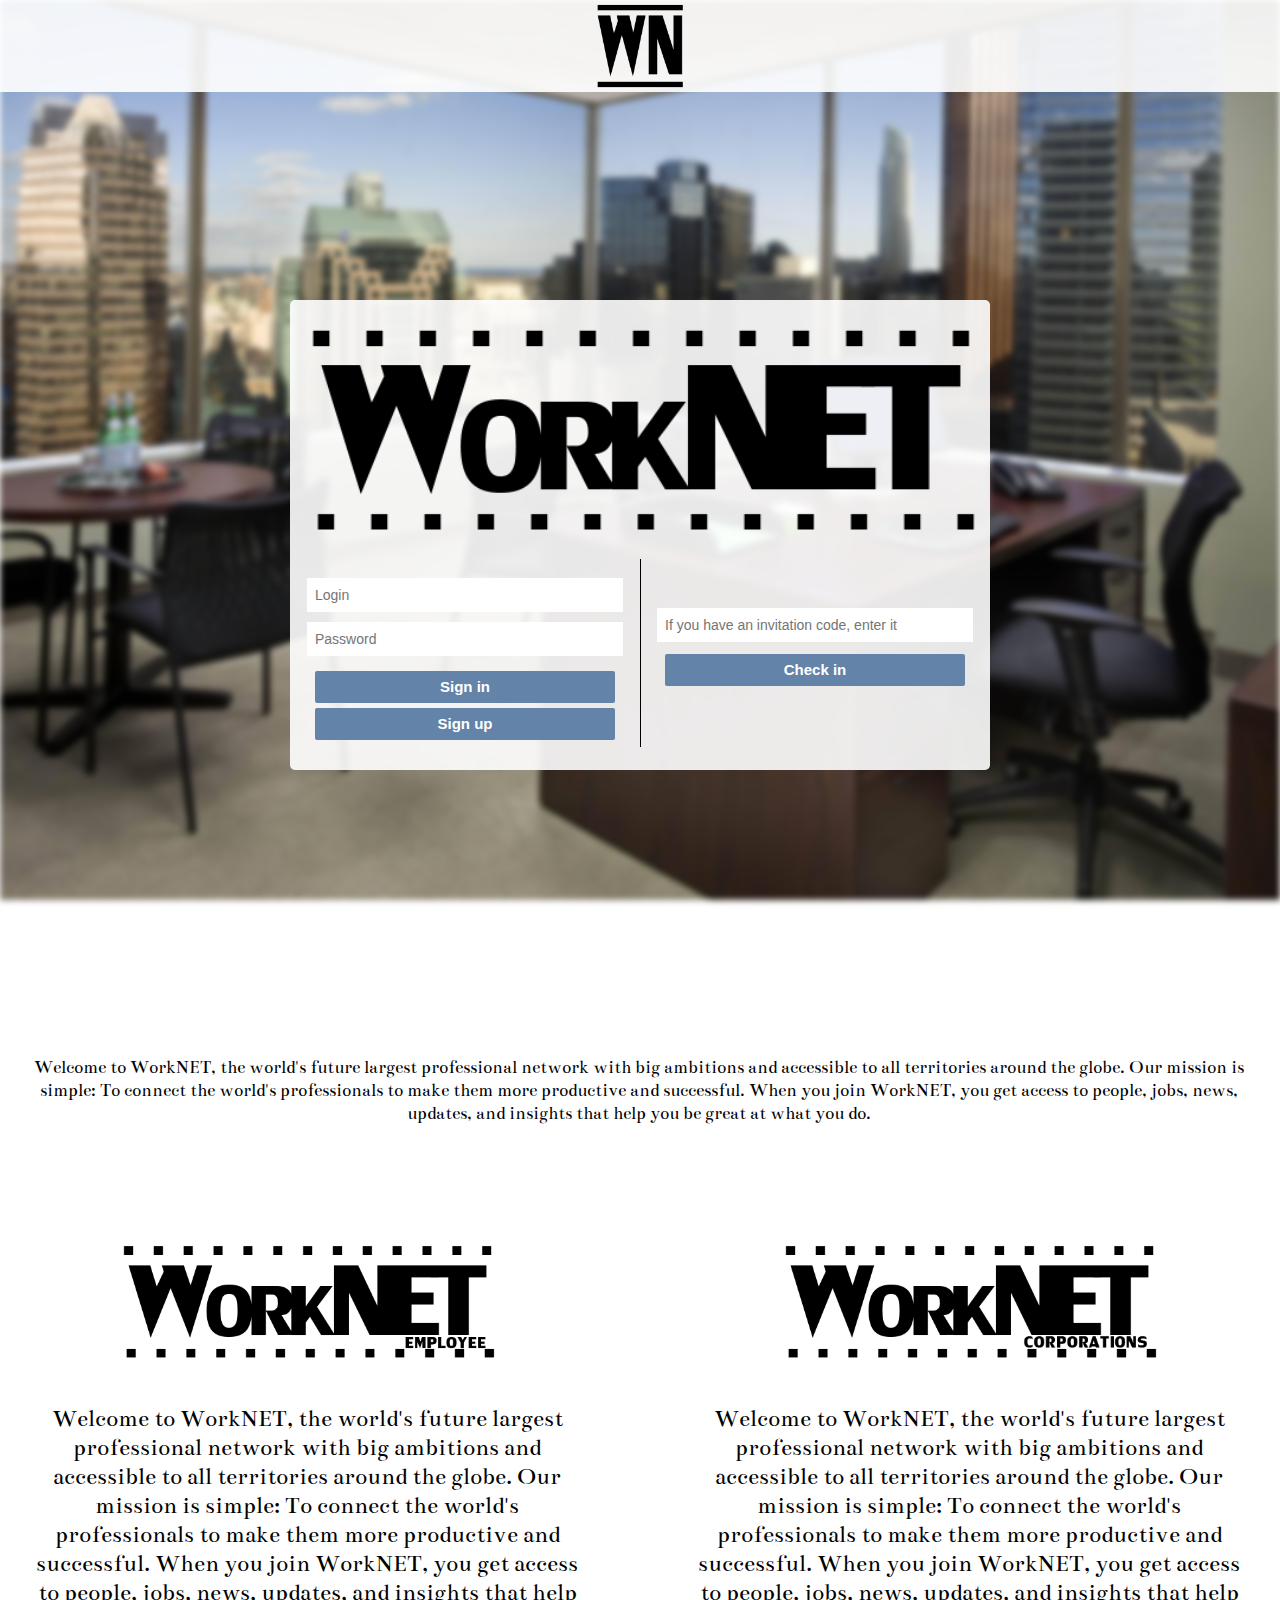
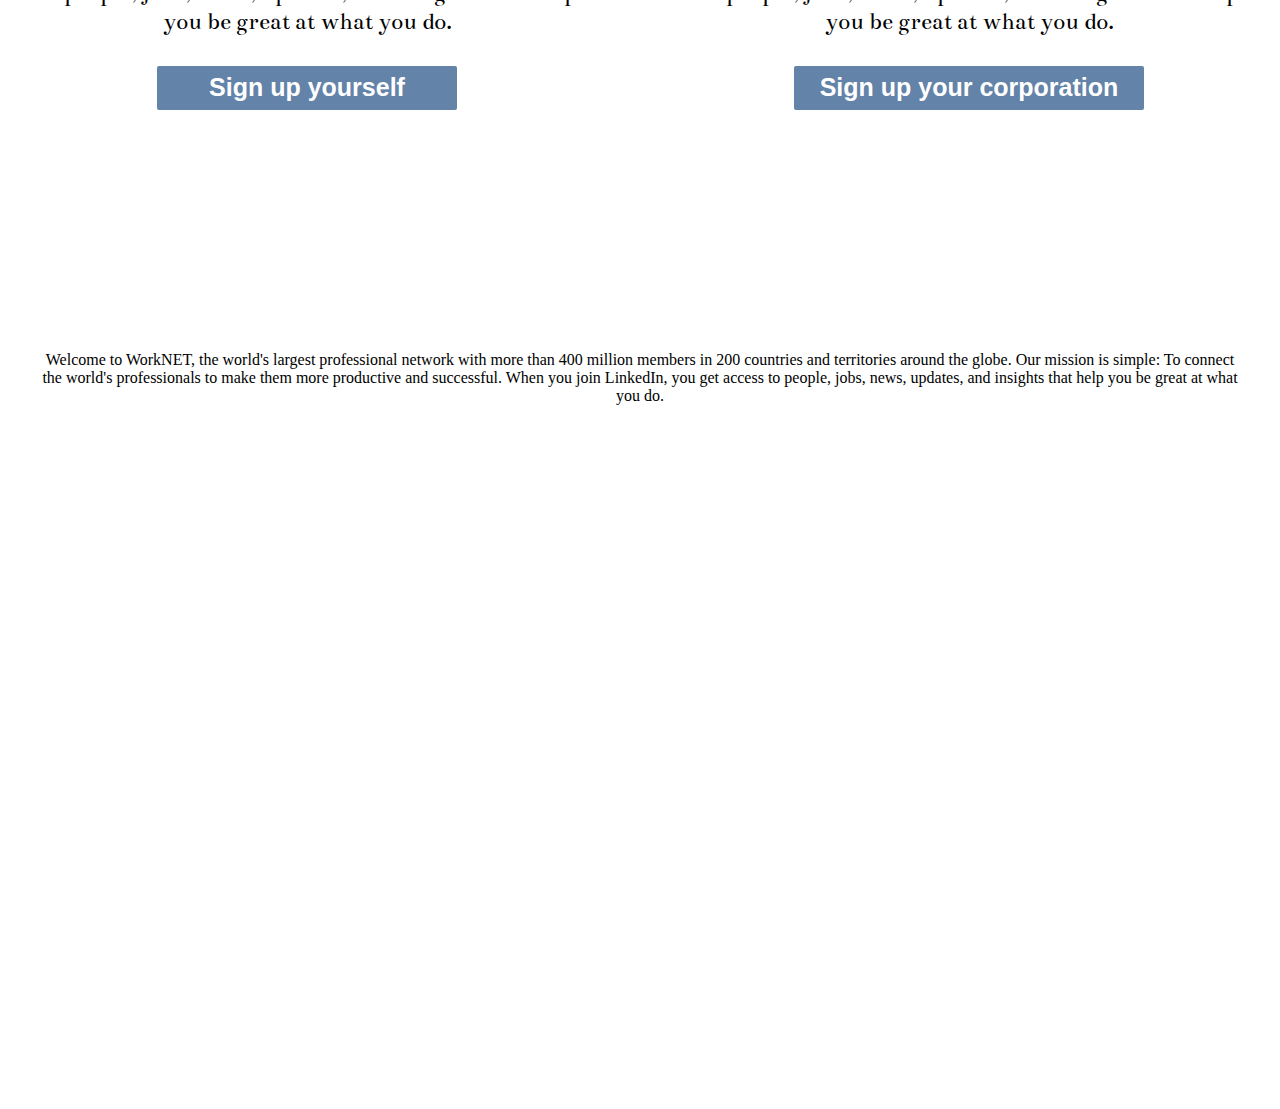
<file: index.html>
<!DOCTYPE html>
<html>
<head>
	<title>WorkNET: Main Page</title>
	<meta name="viewport" content="width=device-width, initial-scale=1.0">
	<link rel="shortcut icon" href="img/favicon.png"></link>
	<link type="text/css" rel="stylesheet" href="css/index.css"/>
</head>
<body>
	<div id="navbar">
		<span class="dropdown"><img class="dropdown" src="img/babr.png"/>
			<div class="dropdown-content">
				<a href="#first">MAIN</a>
				<a href="#second">CHOOSE YOUR PLAN</a>
				<a href="#third">SMTH</a>
			</div>
		</span>
	</div>

	<div id="first">
		<div id="login">
			<div>
				<img id="loginimg" src="img/blogo.png"/>
			</div>
			<div id="loginframe">
				<form method="POST" name="loginbox" id="login_form" action="" onsubmit="" target="">
					<div class="labeled">
						<input type="text" name="login" class="text glowing-border" placeholder="Login">
					</div>
					<div class="labeled">
						<input type="password" name="password" class="text glowing-border" placeholder="Password">
					</div>
				</form>
				<a href="page.html"><button class="flat_button button_big" id="login_button">Sign in</button></a>
				<a href="#second"><button class="flat_button button_big" id="reg_button" onclick="">Sign up</button></a>
			</div>
			<div class="divider"></div>
			<div id="inviteframe">
				<form method="GET" name="invitebox" id="invite_form" action="" onsubmit="" target="">
					<div class="labeled">
						<input type="text" name="invitecode" class="text glowing-border" placeholder="If you have an invitation code, enter it">
					</div>
				</form>
				<button class="flat_button button_big" id="login_button">Check in</button>
			</div>
		</div>
	</div>
	<div id="second">
		<div id="description">
			<div id="dt">
				<p>
				Welcome to WorkNET, the world's future largest professional network with big ambitions and accessible to all territories around the globe.
				Our mission is simple: To connect the world's professionals to make them more productive and successful. When you join WorkNET, you get access to people, jobs, news, updates, and insights that help you be great at what you do.
				</p>
			</div>
			<div id="dte">
				<div>
					<img style="width: 70%;" src="img/blogoe.png"/>
				</div>
				<p style="font-size: 25px;">
				Welcome to WorkNET, the world's future largest professional network with big ambitions and accessible to all territories around the globe.
				Our mission is simple: To connect the world's professionals to make them more productive and successful. When you join WorkNET, you get access to people, jobs, news, updates, and insights that help you be great at what you do.
				</p>
				<a href="sign_up_e.html"><button class="flat_button button_big" id="emplos_button">Sign up yourself</button></a>
			</div>
			<div id="dtc">
				<div><img style="width: 70%;" src="img/blogoc.png"/></div>
				<p style="font-size: 25px;">
				Welcome to WorkNET, the world's future largest professional network with big ambitions and accessible to all territories around the globe.
				Our mission is simple: To connect the world's professionals to make them more productive and successful. When you join WorkNET, you get access to people, jobs, news, updates, and insights that help you be great at what you do.
				</p>
				<a href="sign_up_c.html"><button class="flat_button button_big" id="corps_button">Sign up your corporation</button></a>
			</div>
		</div>
	</div>
	<div id="third">
		<div id="regform">
			<p>
				Welcome to WorkNET, the world's largest professional network with more than 400 million members in 200 countries and territories around the globe.
				Our mission is simple: To connect the world's professionals to make them more productive and successful. When you join LinkedIn, you get access to people, jobs, news, updates, and insights that help you be great at what you do.
			</p>
		</div>
	</div>
</body>
</html>
</file>
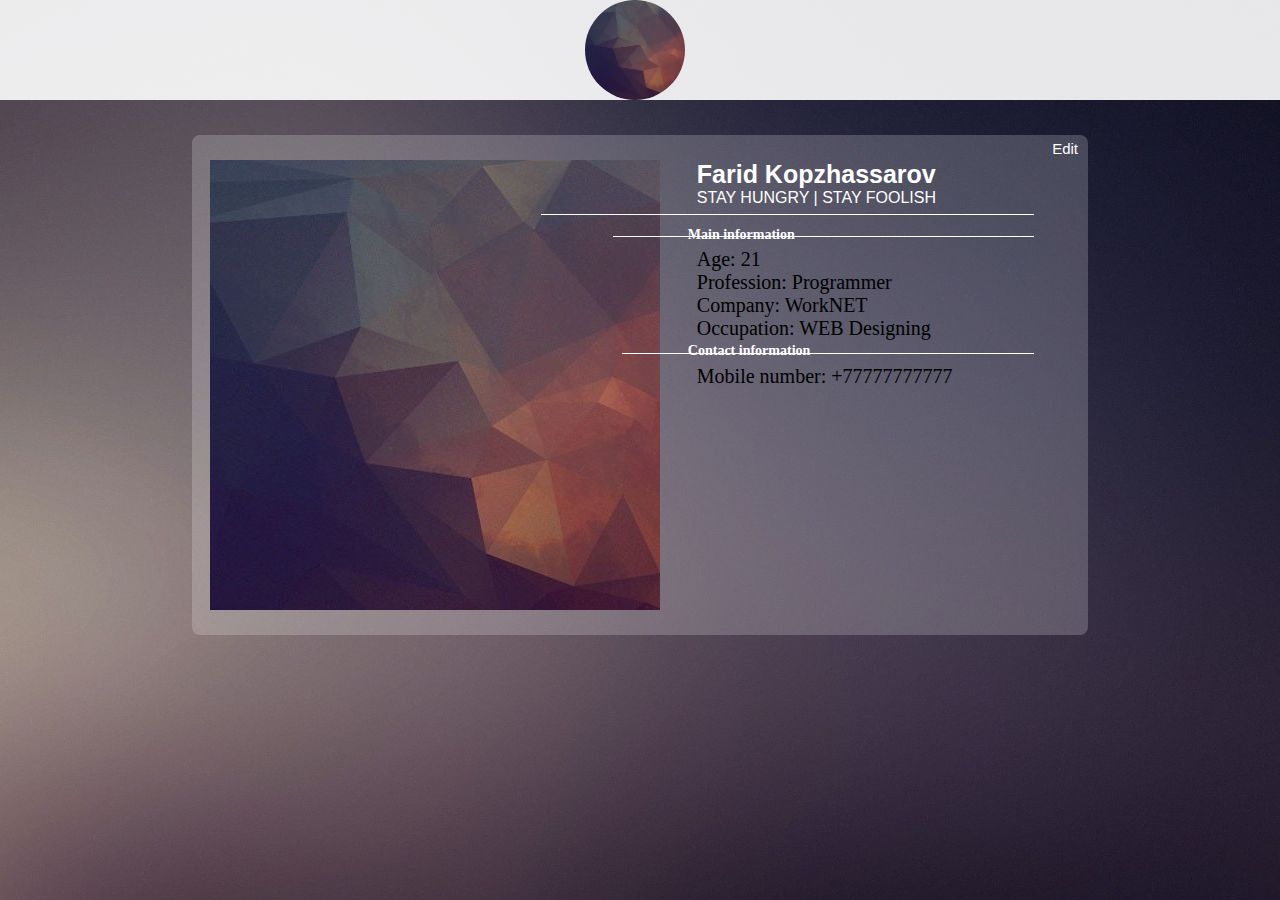
<file: page.html>
<!DOCTYPE html>
<html>
<head>
	<title>Farid Kopzhassarov</title>
	<meta name="viewport" content="width=device-width, initial-scale=1.0">
	<link rel="shortcut icon" href="img/favicon.png"></link>
	<link type="text/css" rel="stylesheet" href="css/page.css"></link>
</head>
<body>
	<div id="navbar">
		<span class="dropdown"><img class="dropdown" src="img/1.jpg"/>
			<div class="dropdown-content">
				<a href="page.html">MAIN</a>
				<a href="#">FRIENDS</a>
				<a href="#">CHATS</a>
				<a href="#">DOCUMENTS</a>
			</div>
		</span>
	</div>
	<div id="content">
		<div id="editb"><a href="edit.html">Edit</a></div>
		<div id="avatar"><img id="avatarimg" src="img/1.jpg"></div>
		<div id="information">
			<div id="name">Farid Kopzhassarov</div>
			<div id="status">STAY HUNGRY | STAY FOOLISH</div>
			<div class="divider"></div>
			<div id="maininfo">Main information</div>
			<div class="dividert" id="mi"></div>
			<div id="age">Age: 21</div>
			<div id="profession">Profession: Programmer</div>
			<div id="company">Company: WorkNET</div>
			<div id="occupation">Occupation: WEB Designing</div>
			<div id="contactinfo">Contact information</div>
			<div class="dividert" id="ci"></div>
			<div id="telnum">Mobile number: +77777777777</div>
		</div>
	</div>
</body>
</html>
</file>
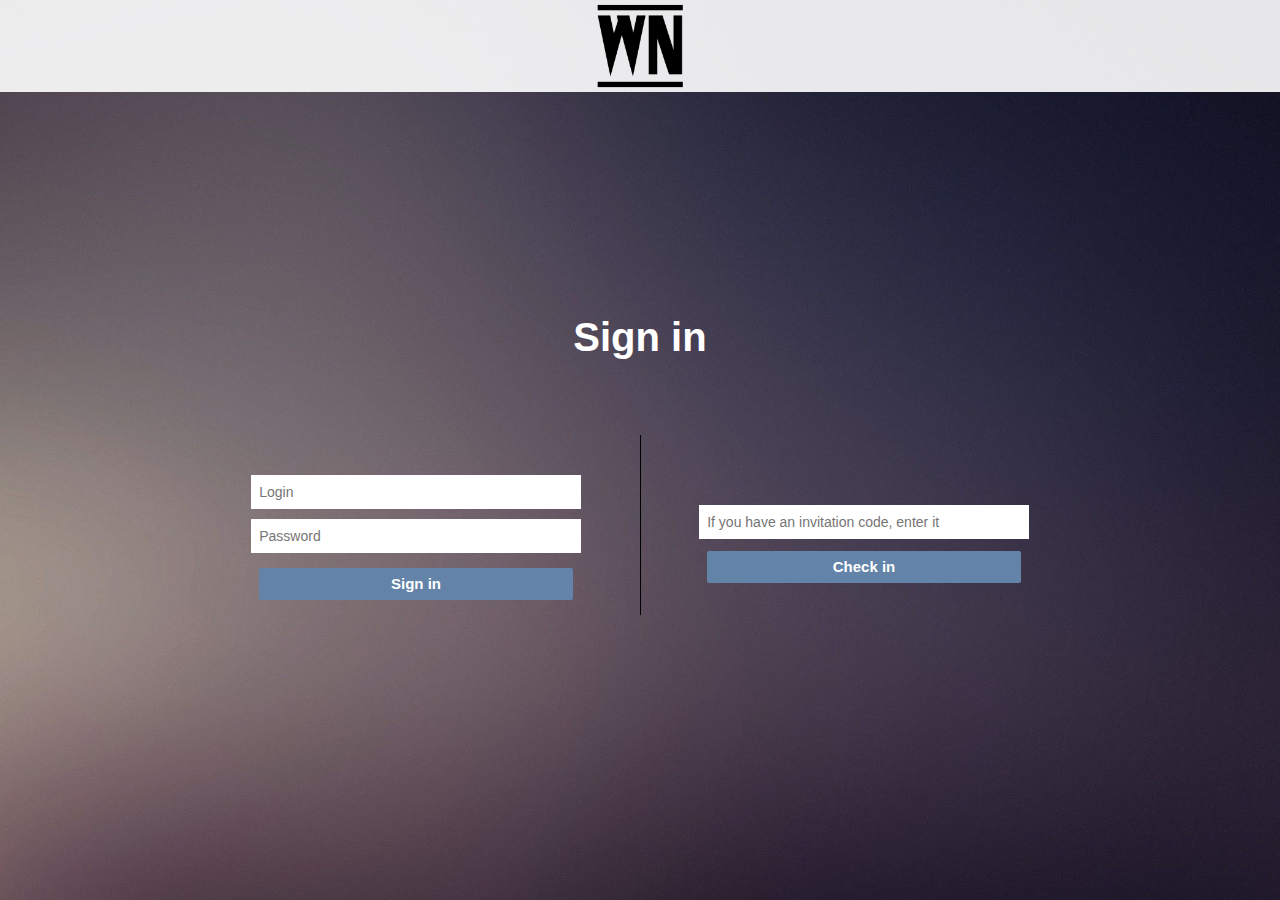
<file: sign_in.html>
<!DOCTYPE html>
<html>
<head>
	<title>WorkNET: Sign in</title>
	<meta name="viewport" content="width=device-width, initial-scale=1.0">
	<link rel="shortcut icon" href="img/favicon.png"></link>
	<link type="text/css" rel="stylesheet" href="css/sign_in.css"/>
</head>
<body>
	<div id="navbar">
		<span class="dropdown"><img class="dropdown" src="img/babr.png"/>
			<div class="dropdown-content">
				<a href="index.html">MAIN</a>
				<a href="sign_up_e.html">SIGN IN (EMPLOYEE)</a>
				<a href="sign_up_c.html">SIGN IN (CORPORATION)</a>
			</div>
		</span>
	</div>
	<div id="login">
		<div id="signinme">
			Sign in
		</div>
		<div id="loginframe">
			<form method="POST" name="loginbox" id="login_form" action="" onsubmit="" target="">
				<div class="labeled">
					<input type="text" name="login" class="text glowing-border" placeholder="Login">
				</div>
				<div class="labeled">
					<input type="password" name="password" class="text glowing-border" placeholder="Password">
				</div>
			</form>
			<button class="flat_button button_big" id="login_button">Sign in</button>
		</div>
		<div class="divider"></div>
		<div id="inviteframe">
			<form method="GET" name="invitebox" id="invite_form" action="" onsubmit="" target="">
				<div class="labeled">
					<input type="text" name="invitecode" class="text glowing-border" placeholder="If you have an invitation code, enter it">
				</div>
			</form>
			<button class="flat_button button_big" id="login_button">Check in</button>
		</div>
	</div>
</body>
</html>
</file>
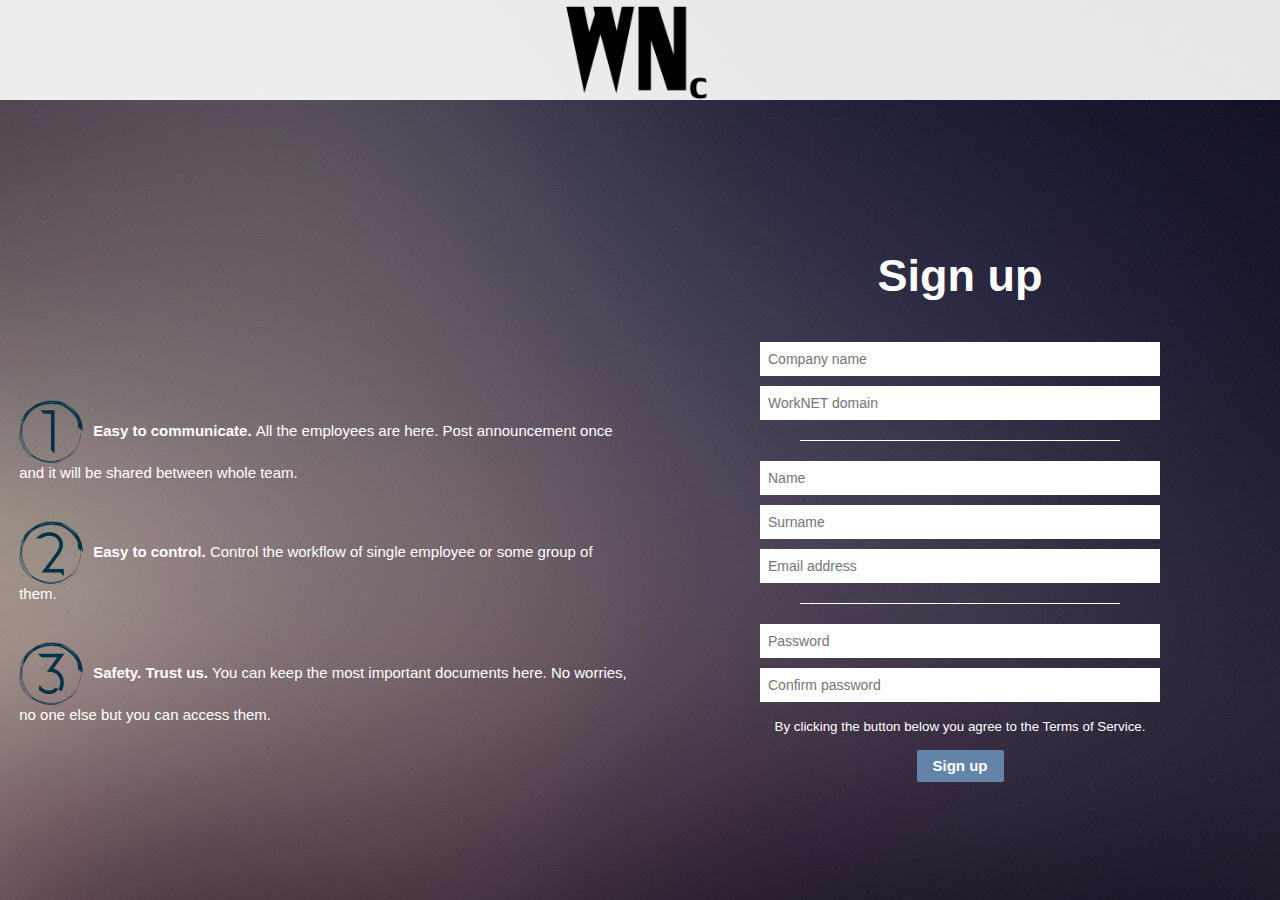
<file: sign_up_c.html>
<!DOCTYPE html>
<html>
<head>
	<title>Corporation sign up</title>
	<meta name="viewport" content="width=device-width, initial-scale=1.0">
	<link rel="shortcut icon" href="img/favicon.png"></link>
	<link type="text/css" rel="stylesheet" href="css/sign_up_c.css"></link>
</head>
<body>
	<div id="navbar">
		<img id="navbarimg" src="img/babrc2.png"/>
	</div>
	<div id="first">
		<div class="favi">
		<img src="img/1/1.png"><span class="destab"><b>Easy to communicate.</b>&nbspAll the employees are here. Post announcement once and it will be shared between whole team.</span>
		<p class="mob"><b>Easy to communicate.</b><p class="mob">All the employees are here. Post announcement once and it will be shared between whole team.</p>
		</p>
		</div>
		<div class="favi">
		<img src="img/1/2.png"><span class="destab"><b>Easy to control.</b>&nbspControl the workflow of single employee or some group of them.</span>
		<p class="mob"><b>Easy to control.</b><p class="mob">Control the workflow of single employee or some group of them.</p>
		</p>
		</div>
		<div class="favi">
		<img src="img/1/3.png"><span class="destab"><b>Safety. Trust us.</b>&nbspYou can keep the most important documents here. No worries, no one else but you can access them.</span>
		<p class="mob"><b>Safety. Trust us.</b><p class="mob">You can keep the most important documents here. No worries, no one else but you can access them.</p>
		</p>
		</div>
	</div>
	<div id="second">
		<div id="signupme">
			Sign up
		</div>
		<div class="box">
			<input type="text" name="cname" class="text glowing-border top" placeholder="Company name">
		</div>
		<div class="box">
			<input type="text" name="domain" class="text glowing-border" placeholder="WorkNET domain">
		</div>
		<div class="divider"></div>
		<div class="box">
			<input type="text" name="name" class="text glowing-border" placeholder="Name">
		</div>
		<div class="box">
			<input type="text" name="surname" class="text glowing-border" placeholder="Surname">
		</div>
		<div class="box">
			<input type="email" name="email" class="text glowing-border" placeholder="Email address">
		</div>
		<div class="divider"></div>
		<div class="box">
			<input type="password" name="password" class="text glowing-border" placeholder="Password">
		</div>
		<div class="box">
			<input type="password" name="passwordconf" class="text glowing-border" placeholder="Confirm password">
		</div>
		<div class="message">
			<small>By clicking the button below you agree to the Terms of Service.</small>
		</div>
		<button class="flat_button button_big" id="signup_button">Sign up</button>
	</div>
</body>
</html>
</file>
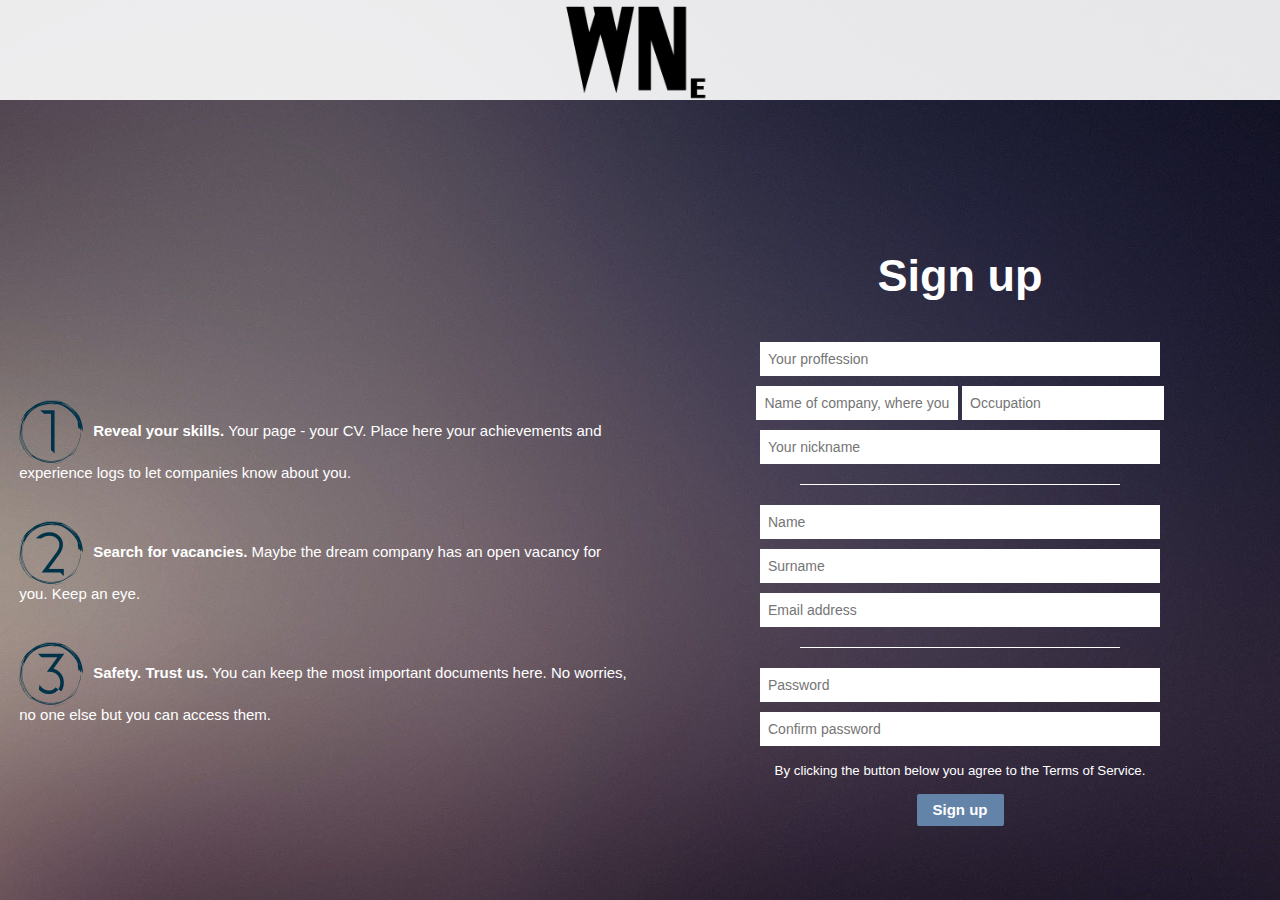
<file: sign_up_e.html>
<!DOCTYPE html>
<html>
<head>
	<title>Employee sign up</title>
	<meta name="viewport" content="width=device-width, initial-scale=1.0">
	<link rel="shortcut icon" href="img/favicon.png"></link>
	<link type="text/css" rel="stylesheet" href="css/sign_up_e.css"></link>
</head>
<body>
	<div id="navbar">
		<img id="navbarimg" src="img/babre2.png"/>
	</div>
	<div id="first">
		<div class="favi">
		<img src="img/1/1.png"><span class="destab"><b>Reveal your skills.</b>&nbspYour page - your CV. Place here your achievements and experience logs to let companies know about you.</span>
		<p class="mob"><b>Reveal your skills.</b><p class="mob">Your page - your CV. Place here your achievements and experience logs to let companies know about you.</p>
		</p>
		</div>
		<div class="favi">
		<img src="img/1/2.png"><span class="destab"><b>Search for vacancies.</b>&nbspMaybe the dream company has an open vacancy for you. Keep an eye.</span>
		<p class="mob"><b>Search for vacancies.</b><p class="mob">Maybe the dream company has an open vacancy for you. Keep an eye.</p>
		</p>
		</div>
		<div class="favi">
		<img src="img/1/3.png"><span class="destab"><b>Safety. Trust us.</b>&nbspYou can keep the most important documents here. No worries, no one else but you can access them.</span>
		<p class="mob"><b>Safety. Trust us.</b><p class="mob">You can keep the most important documents here. No worries, no one else but you can access them.</p>
		</p>
		</div>
	</div>
	<div id="second">
		<div id="signupme">
			Sign up
		</div>
		<div class="box">
			<input type="text" name="cname" class="text glowing-border top" placeholder="Your proffession">
		</div>
		<div class="box" id="nco">
			<input type="text" name="cname" class="text glowing-border top" placeholder="Name of company, where you work">
			<input type="text" name="cname" class="text glowing-border top" placeholder="Occupation">
		</div>
		<div class="box">
			<input type="text" name="domain" class="text glowing-border" placeholder="Your nickname">
		</div>
		<div class="divider"></div>
		<div class="box">
			<input type="text" name="name" class="text glowing-border" placeholder="Name">
		</div>
		<div class="box">
			<input type="text" name="surname" class="text glowing-border" placeholder="Surname">
		</div>
		<div class="box">
			<input type="email" name="email" class="text glowing-border" placeholder="Email address">
		</div>
		<div class="divider"></div>
		<div class="box">
			<input type="password" name="password" class="text glowing-border" placeholder="Password">
		</div>
		<div class="box">
			<input type="password" name="passwordconf" class="text glowing-border" placeholder="Confirm password">
		</div>
		<div class="message">
			<small>By clicking the button below you agree to the Terms of Service.</small>
		</div>
		<button class="flat_button button_big" id="signup_button">Sign up</button>
	</div>
</body>
</html>
</file>
<file: css/index.css>
@font-face{
	src: url(../fonts/Bentham.otf);
	font-family: Bentham;
}
@font-face{
	src: url(../fonts/AbrilFatface-Regular.otf);
	font-family: AbrilFatface-Regular;
}
/* For mobile phones: */
[class*="col-"] {
	width: 100%;
}
@media only screen and (max-width: 600px) {
	/* For mobiles: */
	#login{
		width: 250px;
		height: 400px;
		top: 20%;
		margin-left: -125px;
	}
	#loginframe{
		width: 95% !important;
		left: 2.5%;
		clear: both;
	}
	#inviteframe{
		top: 45px !important;
		width: 95% !important;
		left: 2.5%;
		clear: both;
	}
	#loginframe .text{
		width: 200px;
	}
	#inviteframe .text{
		width: 200px;
	}
	#login_button, #reg_button {
		width: 200px;
	}
	.divider {
		position: relative;
		width: 90%;
		left: 5%;
		top: 47%;
		border-left: 0px;
		border-bottom: 1px solid black;
	}
	#description{
		width: 300px;
		top: 7%;
		margin-left: -150px;
	}
	#dt {
		position: relative;
		left: 5%;
		width: 90%;
		padding: 0;
		border: 0;
		font-size: 16.5px;
		font-family: Bentham;
		vertical-align: baseline;
	}
	#dte {
		width: 81.75% !important;
		top: 10px !important;
		left: 5% !important;
		float: none !important;
	}
	#dte p{
		font-size: 0px !important;
	}
	#emplos_button {
		font-size: 15px !important;
		width: 200px !important;
	}
	#dtc {
		width: 81.75% !important;
		top: 20px !important;
		left: 5% !important;
		float: none !important;
	}
	#dtc p{
		font-size: 0px !important;
	}
	#corps_button {
		font-size: 14px !important;
		width: 200px !important;
	}
	#regform {
		width: 300px;
		height: 600px;
		top: 5%;
		margin-left: -150px;
	}
}
@media only screen and (min-width: 601px) and (max-width: 769px) {
	/* For tablets: */
	#login{
		width: 300px;
		height: 440px;
		top: 30%;
		margin-left: -150px;
	}
	#loginframe{
		width: 100% !important;
		float: left !important;
		clear: both;
	}
	#inviteframe{
		top: 65px !important;
		width: 100% !important;
		float: left !important;
		clear: both;
	}
	#loginframe .text{
		width: 200px;
	}
	#inviteframe .text{
		width: 200px;
	}
	.divider {
		position: relative;
		width: 90%;
		left: 5%;
		top: 45%;
		border-bottom: 1px solid black;
	}
	#loginframe .text{
		width: 200px;
	}
	#inviteframe .text{
		width: 200px;
	}
	#login_button, #reg_button {
		width: 200px;
	}
	#description{
		width: 725px;
		top: 10%;
		margin-left: -362.5px;
	}
	#dt {
		position: relative;
		left: 5%;
		width: 90%;
		padding: 0;
		border: 0;
		font-size: 19px;
		font-family: Bentham;
		vertical-align: baseline;
	}
	#dte {
		width: 81.75% !important;
		top: 5px !important;
		left: 7.5% !important;
		float: none !important;
	}
	#dte p{
		font-size: 17px !important;
	}
	#emplos_button {
		font-size: 15px !important;
		width: 200px !important;
	}
	#dtc {
		width: 81.75% !important;
		top: 15px !important;
		left: 7.5% !important;
		float: none !important;
	}
	#dtc p{
		font-size: 17px !important;
	}
	#corps_button {
		font-size: 14px !important;
		width: 200px !important;
	}
	#regform {
		width: 600px;
		height: 800px;
		top: 15%;
		margin-left: -300px;
	}
}
@media only screen and (min-width: 770px) {
	/* For desktop: */
	.divider {
		position: absolute;
		left: 50%;
		top: 55%;
		bottom: 5%;
		border-left:1px solid black;
	}
	#login{
		width: 700px;
		height: 470px;
		top: 300px;
		margin-left: -350px;
	}
	#loginframe .text{
		width: 300px;
	}
	#inviteframe .text{
		width: 300px;
	}
	#login_button, #reg_button {
		width: 300px;
	}
	#description{
		width: 1400px;
		height: 200px;
		top: 15%;
		margin-left: -700px;
	}
	#dt {
		position: relative;
		left: 5%;
		width: 90%;
		font-size: 19px;
	}
	#dte {
		width: 40%;
		top: 35%;
		left: 5.5%;
		float: left;
	}
	#dte p{
		font-size: 25px !important;
	}
	#emplos_button {
		font-size: 25px;
		width: 300px;
	}
	#dtc {
		width: 40%;
		top: 35%;
		left: 11%;
		float: left;
	}
	#dtc p{
		font-size: 25px !important;
	}
	#corps_button {
		font-size: 25px;
		width: 350px;
	}
	#regform {
		width: 1200px;
		height: 750px;
		top: 15%;
		margin-left: -600px;
	}
}
body {
	margin: 0;
}
body:before {

}
#navbar {
	z-index: 1;
	height: 10.25%;
	position: fixed;
	top: 0;
	right: 0;
	left: 0;
	background: rgba(255, 255, 255, 0.9);
	text-align: center;
}
#navbarimg{
	height: 100%;
}
#navbar a {
	text-decoration: none;
	color: black;
	display: block;
	font-family: AbrilFatface-Regular;
	font-size: 15px;
	line-height: 45px;
	font-weight: lighter;
	margin: 4px;
}

#navbar a:hover {
	font-size: 18px;
	transition: width 0.5s ease-in-out, font-size 0.1s ease-in-out;
}

#navbar a:after {
	content: '';
	display: block;
	margin: auto;
	height: 2px;
	width: 0px;
	background: transparent;
	transition: width .5s ease-in-out, background-color .5s ease-in-out;
}

#navbar a:hover:after {
	width: 100%;
	background: black;
}

#navbar a:before{
	content: '';
	display: block;
	margin: auto;
	height: 2px;
	width: 0px;
	background: transparent;
	transition: width .5s ease-in-out, background-color .5s ease-in-out;
}

#navbar a:hover:before {
	width: 100%;
	background: black;
}

.dropdown {
	position: relative;
	display: inline-block;
	text-align: center;
	height: 100%;
}

.dropdown-content {
	display: none;
	background-color: #f9f9f9;
	width: 200px;
	box-shadow: 0px 8px 16px 0px rgba(0,0,0,0.2);
	padding: 12px 16px;
	z-index: 1;
}

.dropdown:hover .dropdown-content {
	display: block;
}
div#first{
	position: absolute;
	height: 100%;
	width: 100%;
	top: 0;
	left: 0;
	right: 0;
}
div#first:before{
	content: "";
	position: absolute;
	left: 0%;
	right: 0%;
	top: 0%;
	bottom: 0%;
	background: url(../img/backgroundfirst.jpg) no-repeat center fixed;
	background-size: cover;
	height: 101%; width: 100%;
	-webkit-filter: blur(3px);
	-moz-filter: blur(3px);
	-o-filter: blur(3px);
	-ms-filter: blur(3px);
	filter: blur(3px);
	z-index: -1;
	border-collapse: both;
}
div#second{
	position: absolute;
	height: 100%;
	width: 100%;
	top: 100%;
	left: 0;
	right: 0;
}
div#second:before{
	content: "";
	position: absolute;
	left: 0%;
	right: 0%;
	top: 0%;
	bottom: 0%;
	background: url(../img/backgroundsecond.jpg) no-repeat center fixed;
	background-size: cover;
	height: 101%; width: 100%;
	-webkit-filter: blur(3px);
	-moz-filter: blur(3px);
	-o-filter: blur(3px);
	-ms-filter: blur(3px);
	filter: blur(3px);
	z-index: -1;
}
div#third{
	position: absolute;
	height: 100%;
	width: 100%;
	top: 200%;
	left: 0;
	right: 0;
}
div#third:before{
	content: "";
	position: absolute;
	left: 0%;
	right: 0%;
	top: 0%;
	bottom: 0%;
	background: url(../img/backgroundthird.jpg) no-repeat center fixed;
	background-size: cover;
	height: 101%; width: 100%;
	-webkit-filter: blur(3px);
	-moz-filter: blur(3px);
	-o-filter: blur(3px);
	-ms-filter: blur(3px);
	filter: blur(3px);
	z-index: -1;
}
.active {
	background-color: #4CAF50;
}
:focus {
	outline: none;
}
.glowing-border {
	border: 0px solid #dadada;
}
.glowing-border:focus {
	outline: none;
	border-color: #9ecaed;
	box-shadow: 0 0 15px #9ecaed;
}
#login{
	display: block;
	position: absolute;
	left: 50%;
	box-sizing: border-box;
	text-align: center;
	background: rgba(255, 255, 255, 0.9);
	border-radius: 5px;
}
#loginimg{
	width: 100%;
}
#loginframe {
	width: 50%;
	position: relative;
	float: left;
	top: 15px;
}
#loginframe .label {
	position: relative;
	color: black;
	font-weight: bold;
	padding: 1px 0px 8px;
}
#loginframe .labeled {
	margin-bottom: 10px;
}
#loginframe .text {
	padding: 9px 8px 9px;
	font-size: 14px;
}
.button_big.flat_button {
	padding-top: 7px;
	padding-bottom: 8px;
}
.flat_button {
	padding: 6px 16px 6px 16px;
	margin: 0;
	font-size: 14px;
	cursor: pointer;
	text-decoration: none;
	background-color: #6383a8;
	color: #FFF;
	border: 0;
	border-radius: 2px;
}
#login_button {
	position: relative;
	left: 0;
	right: auto;
	margin-top: 5px;
	font-size: 15px;
	font-weight: bold;
}
#reg_button {
	position: relative;
	left: 0;
	margin-top: 5px;
	font-size: 15px;
	font-weight: bold;
}
#inviteframe{
	width: 50%;
	position: relative;
	float: left;
	top: 45px;
}
#inviteframe .label {
	position: relative;
	color: black;
	font-weight: bold;
	padding: 1px 0px 8px;
}
#inviteframe .labeled {
	padding-bottom: 7px;
}
#inviteframe .text {
	padding: 9px 8px 9px;
	font-size: 14px;
}
#description {
	display: block;
	position: absolute;
	left: 50%;
	box-sizing: border-box;
	text-align: center;
}
#dt {
	padding: 2px 5px 5px 2px;
	display: block;
	box-sizing: border-box;
	background: rgba(255, 255, 255, 0.9);
	border-radius: 5px;
	font-family: Bentham;
	vertical-align: baseline;
}
#dte {
	padding: 10px 15px 15px 10px;
	text-align: center;
	position: relative;
	background: rgba(255, 255, 255, 0.9);
	border-radius: 5px;
	font-family: Bentham;
	vertical-align: baseline;
}
#dtc {
	padding: 10px 15px 15px 10px;
	text-align: center;
	position: relative;
	background: rgba(255, 255, 255, 0.9);
	border-radius: 5px;
	font-family: Bentham;
	vertical-align: baseline;
}
#emplos_button {
	position: relative;
	left: 0;
	right: auto;
	margin-top: 5px;
	font-weight: bold;
}
#corps_button {
	position: relative;
	left: 0;
	right: auto;
	margin-top: 5px;
	font-weight: bold;
}
#regform{
	display: block;
	position: absolute;
	left: 50%;
	box-sizing: border-box;
	text-align: center;
	background: rgba(255, 255, 255, 0.9);
	border-radius: 5px;
}
</file>
<file: css/page.css>
@font-face{
	src: url(../fonts/Bentham.otf);
	font-family: Bentham;
}
@font-face{
	src: url(../fonts/AbrilFatface-Regular.otf);
	font-family: AbrilFatface-Regular;
}
/* For mobile phones: */
[class*="col-"] {
	width: 100%;
}
@media only screen and (max-width: 600px) {
	/* For mobiles: */
	#navbar {
		height: 10%;
		width: 100%;
	}
	.divider {
		position: relative;
		width: 80%;
		left: 10%;
		border-left: 0px;
		border-bottom: 1px solid white;
		margin-top: 10px;
		margin-bottom: 10px;
	}
	.dividert {
		position: relative;
		top: -10px;
		left: 56%;
		border-left: 0px;
		border-bottom: 1px solid white;
	}
	.dividert#mi {
		width: 51%;
		left: 39%;
	}
	.dividert#ci {
		width: 46%;
		left: 44%;
	}
	div#first {
		position: absolute;
		left: 10%;
		width: 80%;
		top: 700px;
		text-align: center;
	}
	div#second {
		width: 80%;
		left: 10%;
		top: 15%;
	}
	.destab {
		display: none;
		visibility: hidden;
	}
	.mob {
		display: block !important;
		visibility: visible !important;
	}
	div#first div, img {
		font-size: 12px;
	}
	div#first div {
		margin-bottom: 30px;
	}
	div#first img {
		height: 64px;
		width: 64px;
	}
	#second #signupme {
		top: 15px;
		font-size: 25px;
	}
	.box .text {
		width: 200px;
		margin-bottom: 10px;
	}
	.message {
		width: 100%;
		top: 35px;
		margin-top: 10px;
		margin-bottom: 10px;
	}
	#signup_button {
		top: 35px;
	}
	#content {
		z-index: -1;
		height: 100% !important;
		margin-bottom: 10%;
	}
	#editb {
		float: top;
		font-size: 15px;
		width: 100%;
		margin-top: 5px;
	}
	#avatarimg {
		width: 100%;
		border-top-left-radius: 8px;
		border-top-right-radius: 8px;
	}
	#information {
		position: relative;
		top: 2%;
	}
	#maininfo {
		left: 6%;
		top: 6%;
		margin-bottom: 2px;
	}
	#name {
		top: 5%;
		left: 10%;
		font-size: 15px;
	}
	#status {
		top: 5%;
		left: 10%;
		font-size: 12px;
	}
	#age {
		left: 10%;
		top: 2%;
	}
	#profession {
		left: 10%;
		top: 2%;
	}
	#company {
		left: 10%;
		top: 2%;
	}
	#occupation {
		left: 10%;
		top: 2%;
	}
	#contactinfo {
		left: 6%;
		top: 3%;
		margin-bottom: 2px;
	}
	#telnum {
		left: 10%;
	}
}
@media only screen and (min-width: 601px) and (max-width: 769px) {
	/* For tablets: */
	#navbar {
		height: 10%;
		width: 100%;
	}
	.divider {
		position: relative;
		width: 80%;
		left: 10%;
		border-left: 0px;
		border-bottom: 1px solid white;
		margin-top: 10px;
		margin-bottom: 10px;
	}
	.dividert {
		position: relative;
		top: -10px;
		left: 56%;
		border-left: 0px;
		border-bottom: 1px solid white;
	}
	.dividert#mi {
		width: 60%;
		left: 30%;
	}
	.dividert#ci {
		width: 57%;
		left: 33%;
	}
	div#first {
		position: absolute;
		left: 2%;
		width: 48%;
		top: 30%;
		text-align: center;
	}
	div#second {
		width: 50%;
		left: 50%;
		top: 30%;
	}
	.destab {
		display: none;
		visibility: hidden;
	}
	.mob {
		display: block !important;
		visibility: visible !important;
	}
	div#first div, img {
		font-size: 15px;
	}
	div#first div {
		margin-bottom: 30px;
	}
	div#first img {
		height: 48px;
		width: 48px;
	}
	#second #signupme {
		top: 15px;
		font-size: 25px;
	}
	.box .text {
		width: 80%;
		margin-bottom: 10px;
	}
	.message {
		width: 100%;
		top: 35px;
		margin-top: 10px;
		margin-bottom: 10px;
	}
	#signup_button {
		top: 35px;
	}
	#content {

	}
	#editb {
		text-align: right !important;
		font-size: 15px;
		width: 100%;
		margin-top: 5px;
		right: 10px;
	}
	#avatar {
		float: none !important;
		left: 30%;
		top: 10px;
	}
	#avatarimg {
		height: 200px;
	}
	#information {
		position: relative;
		left: %;
		top: 10px;
	}
	#maininfo {
		left: 6%;
		top: 6%;
	}
	#name {
		top: 5%;
		left: 33.5%;
		font-size: 20px;
	}
	#status {
		top: 5%;
		left: 33.75%;
		font-size: 12px;
	}
	#age {
		left: 10%;
		top: 2%;
	}
	#profession {
		left: 10%;
		top: 2%;
	}
	#company {
		left: 10%;
		top: 2%;
	}
	#occupation {
		left: 10%;
		top: 2%;
	}
	#contactinfo {
		left: 6%;
		top: 3%;
	}
	#telnum {
		left: 10%;
	}
}
@media only screen and (min-width: 770px) {
	/* For desktop: */
	#navbar {
		height: 100px;
		width: 100%;
	}
	.divider {
		position: relative;
		width: 55%;
		left: 39%;
		top: 5px;
		border-left: 0px;
		border-top: 1px solid white;
		margin-top: 2px;
		margin-bottom: 2px;
	}
	.dividert {
		position: relative;
		top: 6px;
		left: 56%;
		border-left: 0px;
		border-bottom: 1px solid white;
		margin-top: 2px;
		margin-bottom: 2px;
	}
	.dividert#mi {
		width: 47%;
		left: 47%;
	}
	.dividert#ci {
		width: 46%;
		left: 48%;
		margin-top: 3px;
	}
	div#first {
		position: absolute;
		left: 1.5%;
		width: 48.5%;
		top: 400px;
	}
	div#second {
		width: 50%;
		left: 50%;
		top: 250px;
	}
	.mob {
		display: none !important;
		visibility: hidden !important;
	}
	div#first div, img {
		margin-right: 10px;
		font-size: 15px;
	}
	div#first div {
		margin-bottom: 40px;
	}
	div#first img {
		height: 64px;
		width: 64px;
	}
	#second #signupme {
		font-size: 45px;
	}
	.box .text {
		width: 60%;
		margin-bottom: 10px;
	}
	.message {
		width: 100%;
		top: 40px;
		margin-top: 5px;
		margin-bottom: 10px;
	}
	#signup_button {
		top: 40px;
	}
	#content {

	}
	#editb {
		text-align: right !important;
		font-size: 15px;
		width: 100%;
		margin-top: 5px;
		right: 10px;
	}
	#avatar {
		top: 5%;
		left: 2%;
	}
	#avatarimg {
		height: 20%;
	}
	#information {
		position: relative;
		top: 5%;
		left: 0%;
	}
	#maininfo {
		left: 4%;
		top: 15px;
	}
	#name {
		top: 5%;
		left: 5%;
		font-size: 25px;
		font-weight: bold;
	}
	#status {
		top: 5%;
		left: 5%;
		font-size: 16px;
	}
	#age {
		font-size: 20px;
		left: 5%;
		top: 15px;
	}
	#profession {
		font-size: 20px;
		left: 5%;
		top: 15px;
	}
	#company {
		font-size: 20px;
		left: 5%;
		top: 15px;
	}
	#occupation {
		font-size: 20px;
		left: 5%;
		top: 15px;
	}
	#contactinfo {
		position: relative !important;
		left: 4%;
		top: 15px;
		margin-top: 3px;
	}
	#telnum {
		font-size: 20px;
		top: 15px;
		left: 5%;
	}
}
body {
	margin: 0;
	background: url(../img/background1.jpg) repeat-y center fixed;
	background-size: cover;
}
.active {
	background-color: #4CAF50;
}
:focus {
	outline: none;
}
#navbar {
	z-index: 1;
	position: fixed;
	top: 0;
	right: 0;
	left: 0;
	background: rgba(255, 255, 255, 0.9);
	text-align: center;
}
#navbarimg{
	height: 100%;
}
.glowing-border {
	border: 0px solid #dadada;
}
.glowing-border:focus {
	outline: none;
	border-color: #9ecaed;
	box-shadow: 0 0 15px #9ecaed;
}
#navbar a {
	text-decoration: none;
	color: black;
	display: block;
	font-family: AbrilFatface-Regular;
	font-size: 15px;
	line-height: 45px;
	font-weight: lighter;
	margin: 4px;

}

#navbar a:hover {
	font-size: 19px;
	transition: width 0.5s ease-in-out, font-size 0.1s ease-in-out;
}

#navbar a:after {
	content: '';
	display: block;
	margin: auto;
	height: 2px;
	width: 0px;
	background: transparent;
	transition: width .5s ease-in-out, background-color .5s ease-in-out;
}

#navbar a:hover:after {
	width: 100%;
	background: black;
}

#navbar a:before{
	content: '';
	display: block;
	margin: auto;
	height: 2px;
	width: 0px;
	background: transparent;
	transition: width .5s ease-in-out, background-color .5s ease-in-out;
}

#navbar a:hover:before {
	width: 100%;
	background: black;
}
#navbar img:after {
	content: '';
	display: block;
	margin: auto;
	height: 2px;
	width: 0px;
	background: transparent;
	transition: width .5s ease-in-out, background-color .5s ease-in-out;
}
#navbar img:before {
	content: '';
	display: block;
	margin: auto;
	height: 2px;
	width: 0px;
	background: transparent;
	transition: width .5s ease-in-out, background-color .5s ease-in-out;
}
#navbar img:hover {
	font-size: 18px;
	transition: width 0.5s ease-in-out, font-size 0.1s ease-in-out;
}
#navbar img:hover:after {
	width: 100%;
	background: black;
}
#navbar img:hover:before {
	width: 100%;
	background: black;
}
.dropdown {
	position: relative;
	display: inline-block;
	text-align: center;
	height: 100%;
	border-radius: 50%;
	z-index: 3;
}
.dropdown-content {
	display: none;
	background-color: #f9f9f9;
	width: 200px;
	box-shadow: 0px 8px 16px 0px rgba(0,0,0,0.2);
	padding: 12px 16px;
}
.dropdown:hover .dropdown-content {
	display: block;
}
.box {
	position: relative;
	top: 40px;
}
.box .text {
	padding: 9px 8px 9px;
	font-size: 14px;
}
.button_big.flat_button {
	padding-top: 7px;
	padding-bottom: 8px;
}
.flat_button {
	padding: 6px 16px 6px 16px;
	margin: 0;
	font-size: 14px;
	cursor: pointer;
	text-decoration: none;
	background-color: #6383a8;
	color: #FFF;
	border: 0;
	border-radius: 2px;
}
#content {
	position: absolute;
	top: 15%;
	width: 70%;
	height: 500px;
	left: 15%;
	background: rgba(255, 255, 255, 0.2);
	border-radius: 8px;
	margin-bottom: 10%;
}
#editb {
	position: absolute;
	font-family: tahoma, arial, verdana, sans-serif, Lucida Sans;
	text-align: center;
	font-size: 15px;
	width: 100%;
	z-index: 0;
}
#editb a {
	text-decoration: none;
	color: white;
}
#editb a:hover {
	text-decoration: underline !important;
}
#avatar {
	position: relative;
	float: left;
}
#name {
	position: relative;
	color: white;
	font-family: tahoma, arial, verdana, sans-serif, Lucida Sans;
}
#status {
	position: relative;
	color: white;
	font-family: tahoma, arial, verdana, sans-serif, Lucida Sans;
}
#maininfo {
	position: relative;
	font-size: 14px;
	font-weight: bold;
	color: white;
}
#age {
	position: relative;
}
#profession {
	position: relative;
}
#company {
	position: relative;
}
#occupation {
	position: relative;
}
#contactinfo {
	position: relative;
	font-size: 14px;
	font-weight: bold;
	color: white;
}
#telnum {
	position: relative;
}
</file>
<file: css/sign_in.css>
@font-face{
	src: url(../fonts/Bentham.otf);
	font-family: Bentham;
}
@font-face{
	src: url(../fonts/AbrilFatface-Regular.otf);
	font-family: AbrilFatface-Regular;
}
/* For mobile phones: */
[class*="col-"] {
	width: 100%;
}
@media only screen and (max-width: 600px) {
	/* For mobiles: */
	#login{
		width: 250px;
		height: 300px;
		top: 25%;
		margin-left: -125px;
	}
	#loginframe{
		width: 95% !important;
		left: 2.5%;
		clear: both;
	}
	#inviteframe{
		top: 45px !important;
		width: 95% !important;
		left: 2.5%;
		clear: both;
	}
	#loginframe .text{
		width: 200px;
	}
	#inviteframe .text{
		width: 200px;
	}
	#login_button, #reg_button {
		width: 200px;
	}
	.divider {
		position: relative;
		width: 90%;
		left: 5%;
		top: 51.5%;
		border-left: 0px;
		border-bottom: 1px solid black;
	}
	#signinme {
		font-size: 40px;
		margin-bottom: 25px;
	}
}
@media only screen and (min-width: 601px) and (max-width: 769px) {
	/* For tablets: */
	#login{
		width: 300px;
		height: 325px;
		top: 35%;
		margin-left: -150px;
	}
	#loginframe{
		width: 100% !important;
		float: left !important;
		clear: both;
	}
	#inviteframe{
		top: 65px !important;
		width: 100% !important;
		float: left !important;
		clear: both;
	}
	#loginframe .text{
		width: 200px;
	}
	#inviteframe .text{
		width: 200px;
	}
	.divider {
		position: relative;
		width: 90%;
		left: 5%;
		top: 50%;
		border-bottom: 1px solid black;
	}
	#loginframe .text{
		width: 200px;
	}
	#inviteframe .text{
		width: 200px;
	}
	#login_button, #reg_button {
		width: 200px;
	}
	#signinme {
		font-size: 40px;
		margin-bottom: 30px;
	}
}
@media only screen and (min-width: 770px) {
	/* For desktop: */
	.divider {
		position: absolute;
		left: 50%;
		margin-bottom: -120px;
		margin-top: 100px;
		top: 20px;
		bottom: 0%;
		border-left: 1px solid black;
	}
	#login{
		width: 70%;
		height: 20%;
		top: 35%;
		margin-left: -35%;
	}
	#loginframe .text{
		width: 70%;
	}
	#inviteframe .text{
		width: 70%;
	}
	#login_button, #reg_button {
		width: 70%;
	}
	#signinme {
		font-size: 40px;
		margin-bottom: 100px;
	}
}
body {
	margin: 0;
	background: url(../img/background1.jpg) repeat-y center fixed;
	background-size: cover;
}
#navbar {
	z-index: 1;
	height: 10.25%;
	position: fixed;
	top: 0;
	right: 0;
	left: 0;
	background: rgba(255, 255, 255, 0.9);
	text-align: center;
}
#navbarimg{
	height: 100%;
}
#navbar a {
	text-decoration: none;
	color: black;
	display: block;
	font-family: AbrilFatface-Regular;
	font-size: 15px;
	line-height: 45px;
	font-weight: lighter;
	margin: 4px;
}

#navbar a:hover {
	font-size: 16px;
	transition: width 0.5s ease-in-out, font-size 0.1s ease-in-out;
}

#navbar a:after {
	content: '';
	display: block;
	margin: auto;
	height: 2px;
	width: 0px;
	background: transparent;
	transition: width .5s ease-in-out, background-color .5s ease-in-out;
}

#navbar a:hover:after {
	width: 100%;
	background: black;
}

#navbar a:before{
	content: '';
	display: block;
	margin: auto;
	height: 2px;
	width: 0px;
	background: transparent;
	transition: width .5s ease-in-out, background-color .5s ease-in-out;
}

#navbar a:hover:before {
	width: 100%;
	background: black;
}
.dropdown {
	position: relative;
	display: inline-block;
	text-align: center;
	height: 100%;
}
.dropdown-content {
	display: none;
	background-color: #f9f9f9;
	width: 200px;
	box-shadow: 0px 8px 16px 0px rgba(0,0,0,0.2);
	padding: 12px 16px;
	z-index: 1;
}
.dropdown:hover .dropdown-content {
	display: block;
}
.active {
	background-color: #4CAF50;
}
:focus {
	outline: none;
}
.glowing-border {
	border: 0px solid #dadada;
}
.glowing-border:focus {
	outline: none;
	border-color: #9ecaed;
	box-shadow: 0 0 15px #9ecaed;
}
#login{
	display: block;
	position: absolute;
	left: 50%;
	box-sizing: border-box;
	text-align: center;
}
#loginframe {
	width: 50%;
	position: relative;
	float: left;
	top: 15px;
}
#loginframe .label {
	position: relative;
	color: black;
	font-weight: bold;
	padding: 1px 0px 8px;
}
#loginframe .labeled {
	margin-bottom: 10px;
}
#loginframe .text {
	padding: 9px 8px 9px;
	font-size: 14px;
}
.button_big.flat_button {
	padding-top: 7px;
	padding-bottom: 8px;
}
.flat_button {
	padding: 6px 16px 6px 16px;
	margin: 0;
	font-size: 14px;
	cursor: pointer;
	text-decoration: none;
	background-color: #6383a8;
	color: #FFF;
	border: 0;
	border-radius: 2px;
}
#login_button {
	position: relative;
	left: 0;
	right: auto;
	margin-top: 5px;
	font-size: 15px;
	font-weight: bold;
}
#reg_button {
	position: relative;
	left: 0;
	margin-top: 5px;
	font-size: 15px;
	font-weight: bold;
}
#inviteframe{
	width: 50%;
	position: relative;
	float: left;
	top: 45px;
}
#inviteframe .label {
	position: relative;
	color: black;
	font-weight: bold;
	padding: 1px 0px 8px;
}
#inviteframe .labeled {
	padding-bottom: 7px;
}
#inviteframe .text {
	padding: 9px 8px 9px;
	font-size: 14px;
}
#signinme {
	position: relative;
	font-family: ProximaNova-Regular,'Helvetica Neue',Helvetica,Arial,sans-serif;
	color: white;
	font-weight: bold;
}
</file>
<file: css/sign_up_c.css>
@font-face{
	src: url(../fonts/Bentham.otf);
	font-family: Bentham;
}
@font-face{
	src: url(../fonts/AbrilFatface-Regular.otf);
	font-family: AbrilFatface-Regular;
}
/* For mobile phones: */
[class*="col-"] {
	width: 100%;
}
@media only screen and (max-width: 600px) {
	/* For mobiles: */
	#navbar {
		height: 10%;
		width: 100%;
	}
	.divider {
		position: relative;
		width: 60%;
		left: 20%;
		top: 40px;
		border-left: 0px;
		border-bottom: 1px solid white;
		margin-bottom: 10px;
	}
	div#first {
		position: absolute;
		left: 10%;
		width: 80%;
		top: 700px;
		text-align: center;
	}
	div#second {
		width: 80%;
		left: 10%;
		top: 15%;
	}
	.destab {
		display: none;
		visibility: hidden;
	}
	.mob {
		display: block !important;
		visibility: visible !important;
	}
	div#first div, img {
		font-size: 12px;
	}
	div#first div {
		margin-bottom: 30px;
	}
	div#first img {
		height: 64px;
		width: 64px;
	}
	#second #signupme {
		top: 15px;
		font-size: 25px;
	}
	.box .s1 {
		margin-bottom: 10px;
	}
	.box .s2 {
		margin-bottom: 10px;
	}
	.box .s3 {
		margin-bottom: 10px;
	}
	.box .text {
		width: 200px;
		margin-bottom: 10px;
	}
	.message {
		width: 100%;
		top: 35px;
		margin-top: 10px;
		margin-bottom: 10px;
	}
	#signup_button {
		top: 35px;
	}
}
@media only screen and (min-width: 601px) and (max-width: 769px) {
	/* For tablets: */
	#navbar {
		height: 10%;
		width: 100%;
	}
	.divider {
		position: relative;
		width: 60%;
		left: 20%;
		top: 40px;
		border-left: 0px;
		border-bottom: 1px solid white;
		margin-bottom: 10px;
	}
	div#first {
		position: absolute;
		left: 2%;
		width: 48%;
		top: 30%;
		text-align: center;
	}
	div#second {
		width: 50%;
		left: 50%;
		top: 30%;
	}
	.destab {
		display: none;
		visibility: hidden;
	}
	.mob {
		display: block !important;
		visibility: visible !important;
	}
	div#first div, img {
		font-size: 15px;
	}
	div#first div {
		margin-bottom: 30px;
	}
	div#first img {
		height: 48px;
		width: 48px;
	}
	#second #signupme {
		top: 15px;
		font-size: 25px;
	}
	.box .s1 {
		margin-bottom: 10px;
	}
	.box .s2 {
		margin-bottom: 10px;
	}
	.box .s3 {
		margin-bottom: 10px;
	}
	.box .text {
		width: 80%;
		margin-bottom: 10px;
	}
	.message {
		width: 100%;
		top: 35px;
		margin-top: 10px;
		margin-bottom: 10px;
	}
	#signup_button {
		top: 35px;
	}
}
@media only screen and (min-width: 770px) {
	/* For desktop: */
	#navbar {
		height: 100px;
		width: 100%;
	}
	.divider {
		position: relative;
		width: 50%;
		left: 25%;
		top: 40px;
		border-left: 0px;
		border-bottom: 1px solid white;
		margin-top: 10px;
		margin-bottom: 20px;
	}
	div#first {
		position: absolute;
		left: 1.5%;
		width: 48.5%;
		top: 400px;
	}
	div#second {
		width: 50%;
		left: 50%;
		top: 250px;
	}
	.mob {
		display: none !important;
		visibility: hidden !important;
	}
	div#first div, img {
		margin-right: 10px;
		font-size: 15px;
	}
	div#first div {
		margin-bottom: 40px;
	}
	div#first img {
		height: 64px;
		width: 64px;
	}
	#second #signupme {
		font-size: 45px;
	}
	.box .text {
		width: 60%;
		margin-bottom: 10px;
	}
	.message {
		width: 100%;
		top: 40px;
		margin-top: 5px;
		margin-bottom: 10px;
	}
	#signup_button {
		top: 40px;
	}
}
body {
	margin: 0;
	background: url(../img/background1.jpg) repeat-y center fixed;
	background-size: cover;
}
.active {
	background-color: #4CAF50;
}
:focus {
	outline: none;
}
#navbar {
	z-index: 1;
	position: fixed;
	top: 0;
	right: 0;
	left: 0;
	background: rgba(255, 255, 255, 0.9);
	text-align: center;
}
#navbarimg{
	height: 100%;
}
.glowing-border {
	border: 0px solid #dadada;
}
.glowing-border:focus {
	outline: none;
	border-color: #9ecaed;
	box-shadow: 0 0 15px #9ecaed;
}
#navbar a {
	text-decoration: none;
	color: black;
	display: block;
	font-family: AbrilFatface-Regular;
	font-size: 15px;
	line-height: 45px;
	font-weight: lighter;
	margin: 4px;
}
#navbar img:after {
	content: '';
	display: block;
	margin: auto;
	height: 2px;
	width: 0px;
	background: transparent;
	transition: width .5s ease-in-out, background-color .5s ease-in-out;
}
#navbar img:before {
	content: '';
	display: block;
	margin: auto;
	height: 2px;
	width: 0px;
	background: transparent;
	transition: width .5s ease-in-out, background-color .5s ease-in-out;
}
#navbar img:hover {
	font-size: 18px;
	transition: width 0.5s ease-in-out, font-size 0.1s ease-in-out;
}
#navbar img:hover:after {
	width: 100%;
	background: black;
}
#navbar img:hover:before {
	width: 100%;
	background: black;
}
div#second {
	position: absolute;
	text-align: center;
}
div#first img {
	vertical-align: middle;
}
div#first .favi {
	color: white;
	font-family: ProximaNova-Regular, "Helvetica Neue", Helvetica, Arial, sans-serif;
	margin-bottom: 40px;
}
.box {
	position: relative;
	top: 40px;
}
.box .text {
	padding: 9px 8px 9px;
	font-size: 14px;
}
#second #signupme {
	position: relative;
	font-family: ProximaNova-Regular,'Helvetica Neue',Helvetica,Arial,sans-serif;
	color: white;
	font-weight: bold;
}
.message {
	font-family: ProximaNova-Regular,"Helvetica Neue",Helvetica,Arial,sans-serif;
	position: relative;
	color: white;
	left: 0;
}
.button_big.flat_button {
	padding-top: 7px;
	padding-bottom: 8px;
}
.flat_button {
	padding: 6px 16px 6px 16px;
	margin: 0;
	font-size: 14px;
	cursor: pointer;
	text-decoration: none;
	background-color: #6383a8;
	color: #FFF;
	border: 0;
	border-radius: 2px;
}
#signup_button {
	position: relative;
	margin-top: 5px;
	font-size: 15px;
	font-weight: bold;
}
</file>
<file: css/sign_up_e.css>
@font-face{
	src: url(../fonts/Bentham.otf);
	font-family: Bentham;
}
@font-face{
	src: url(../fonts/AbrilFatface-Regular.otf);
	font-family: AbrilFatface-Regular;
}
/* For mobile phones: */
[class*="col-"] {
	width: 100%;
}
@media only screen and (max-width: 600px) {
	/* For mobiles: */
	#navbar {
		height: 10%;
		width: 100%;
	}
	.divider {
		position: relative;
		width: 80%;
		left: 10%;
		top: 40px;
		border-left: 0px;
		border-bottom: 1px solid white;
		margin-bottom: 10px;
	}
	div#first {
		position: absolute;
		left: 10%;
		width: 80%;
		top: 700px;
		text-align: center;
	}
	div#second {
		width: 80%;
		left: 10%;
		top: 15%;
	}
	.destab {
		display: none;
		visibility: hidden;
	}
	.mob {
		display: block !important;
		visibility: visible !important;
	}
	div#first div, img {
		font-size: 12px;
	}
	div#first div {
		margin-bottom: 30px;
	}
	div#first img {
		height: 64px;
		width: 64px;
	}
	#second #signupme {
		top: 15px;
		font-size: 25px;
	}
	.box .text {
		width: 90%;
		margin-bottom: 10px;
	}
	.box#nco .text {
		width: 41.5% !important;
	}
	.message {
		width: 100%;
		top: 35px;
		margin-top: 10px;
		margin-bottom: 10px;
	}
	#signup_button {
		top: 35px;
	}
}
@media only screen and (min-width: 601px) and (max-width: 769px) {
	/* For tablets: */
	#navbar {
		height: 10%;
		width: 100%;
	}
	.divider {
		position: relative;
		width: 60%;
		left: 20%;
		top: 40px;
		border-left: 0px;
		border-bottom: 1px solid white;
		margin-bottom: 10px;
	}
	div#first {
		position: absolute;
		left: 2%;
		width: 48%;
		top: 30%;
		text-align: center;
	}
	div#second {
		width: 50%;
		left: 50%;
		top: 30%;
	}
	.destab {
		display: none;
		visibility: hidden;
	}
	.mob {
		display: block !important;
		visibility: visible !important;
	}
	div#first div, img {
		font-size: 15px;
	}
	div#first div {
		margin-bottom: 30px;
	}
	div#first img {
		height: 48px;
		width: 48px;
	}
	#second #signupme {
		top: 15px;
		font-size: 25px;
	}
	.box .text {
		width: 80%;
		margin-bottom: 10px;
	}
	.box#nco .text {
		width: 37.5% !important;
	}
	.message {
		width: 100%;
		top: 35px;
		margin-top: 10px;
		margin-bottom: 10px;
	}
	#signup_button {
		top: 35px;
	}
}
@media only screen and (min-width: 770px) {
	/* For desktop: */
	#navbar {
		height: 100px;
		width: 100%;
	}
	.divider {
		position: relative;
		width: 50%;
		left: 25%;
		top: 40px;
		border-left: 0px;
		border-bottom: 1px solid white;
		margin-top: 10px;
		margin-bottom: 20px;
	}
	div#first {
		position: absolute;
		left: 1.5%;
		width: 48.5%;
		top: 400px;
	}
	div#second {
		width: 50%;
		left: 50%;
		top: 250px;
	}
	.mob {
		display: none !important;
		visibility: hidden !important;
	}
	div#first div, img {
		margin-right: 10px;
		font-size: 15px;
	}
	div#first div {
		margin-bottom: 40px;
	}
	div#first img {
		height: 64px;
		width: 64px;
	}
	#second #signupme {
		font-size: 45px;
	}
	.box .text {
		width: 60%;
		margin-bottom: 10px;
	}
	.box#nco .text {
		width: 29% !important;
	}
	.message {
		width: 100%;
		top: 40px;
		margin-top: 5px;
		margin-bottom: 10px;
	}
	#signup_button {
		top: 40px;
	}
}
body {
	margin: 0;
	background: url(../img/background1.jpg) repeat-y center fixed;
	background-size: cover;
}
.active {
	background-color: #4CAF50;
}
:focus {
	outline: none;
}
#navbar {
	z-index: 1;
	position: fixed;
	top: 0;
	right: 0;
	left: 0;
	background: rgba(255, 255, 255, 0.9);
	text-align: center;
}
#navbarimg{
	height: 100%;
}
.glowing-border {
	border: 0px solid #dadada;
}
.glowing-border:focus {
	outline: none;
	border-color: #9ecaed;
	box-shadow: 0 0 15px #9ecaed;
}
#navbar a {
	text-decoration: none;
	color: black;
	display: block;
	font-family: AbrilFatface-Regular;
	font-size: 15px;
	line-height: 45px;
	font-weight: lighter;
	margin: 4px;
}
#navbar img:after {
	content: '';
	display: block;
	margin: auto;
	height: 2px;
	width: 0px;
	background: transparent;
	transition: width .5s ease-in-out, background-color .5s ease-in-out;
}
#navbar img:before {
	content: '';
	display: block;
	margin: auto;
	height: 2px;
	width: 0px;
	background: transparent;
	transition: width .5s ease-in-out, background-color .5s ease-in-out;
}
#navbar img:hover {
	font-size: 18px;
	transition: width 0.5s ease-in-out, font-size 0.1s ease-in-out;
}
#navbar img:hover:after {
	width: 100%;
	background: black;
}
#navbar img:hover:before {
	width: 100%;
	background: black;
}
div#second {
	position: absolute;
	text-align: center;
}
div#first img {
	vertical-align: middle;
}
div#first .favi {
	color: white;
	font-family: ProximaNova-Regular, "Helvetica Neue", Helvetica, Arial, sans-serif;
	margin-bottom: 40px;
}
.box {
	position: relative;
	top: 40px;
}
.box .text {
	padding: 9px 8px 9px;
	font-size: 14px;
}
#second #signupme {
	position: relative;
	font-family: ProximaNova-Regular,'Helvetica Neue',Helvetica,Arial,sans-serif;
	color: white;
	font-weight: bold;
}
.message {
	font-family: ProximaNova-Regular,"Helvetica Neue",Helvetica,Arial,sans-serif;
	position: relative;
	color: white;
	left: 0;
}
.button_big.flat_button {
	padding-top: 7px;
	padding-bottom: 8px;
}
.flat_button {
	padding: 6px 16px 6px 16px;
	margin: 0;
	font-size: 14px;
	cursor: pointer;
	text-decoration: none;
	background-color: #6383a8;
	color: #FFF;
	border: 0;
	border-radius: 2px;
}
#signup_button {
	position: relative;
	margin-top: 5px;
	font-size: 15px;
	font-weight: bold;
}
</file>
